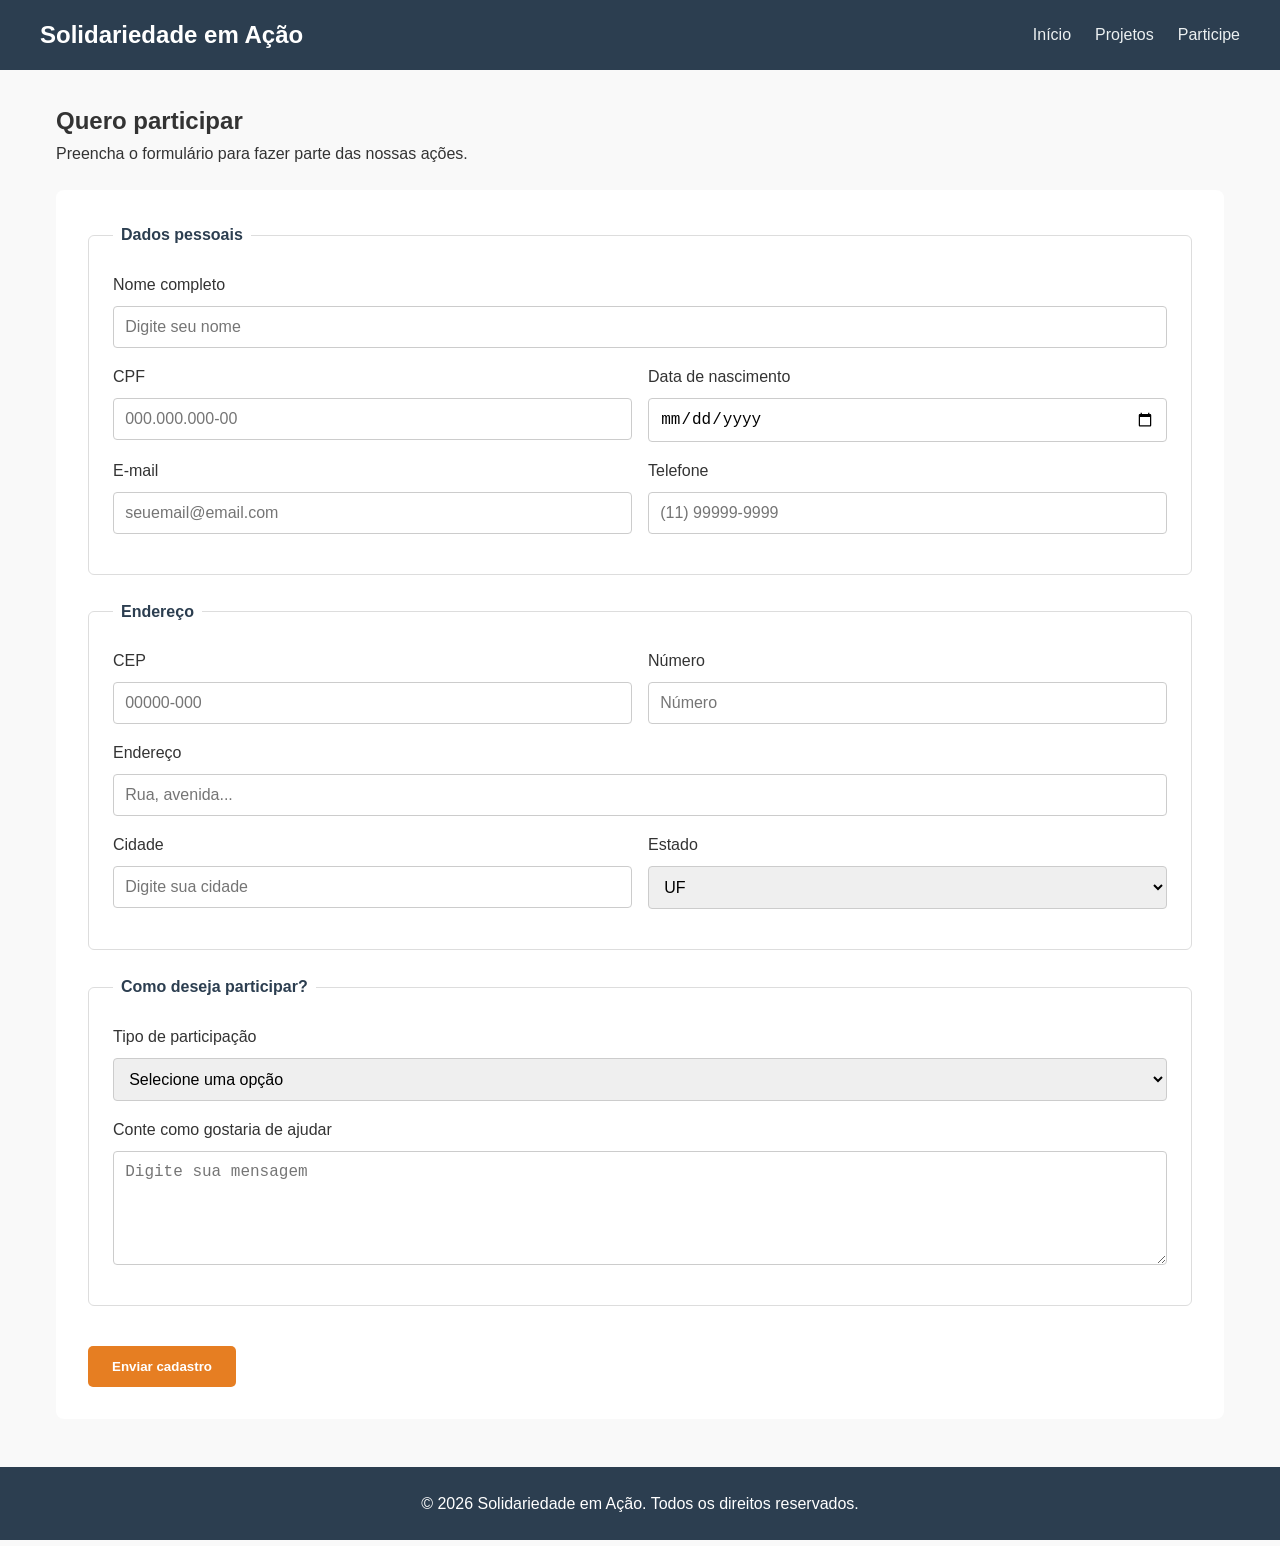
<file: cadastro.html>
<!DOCTYPE html>
<html lang="pt-BR">
<head>
    <meta charset="UTF-8">
    <meta name="viewport" content="width=device-width, initial-scale=1.0">
    <meta name="description" content="Cadastre-se para participar das ações da Solidariedade em Ação.">
    <title>Cadastro - Solidariedade em Ação</title>
    <link rel="stylesheet" href="css/style.css">
</head>
<body>
    <header>
        <nav class="menu">
            <a href="index.html" class="logo">Solidariedade em Ação</a>
            <ul>
                <li><a href="index.html">Início</a></li>
                <li><a href="projetos.html">Projetos</a></li>
                <li><a href="cadastro.html">Participe</a></li>
            </ul>
        </nav>
    </header>

    <main>
        <section class="pagina">
            <h1>Quero participar</h1>
            <p>Preencha o formulário para fazer parte das nossas ações.</p>

            <form id="formulario" class="formulario">
                <fieldset>
                    <legend>Dados pessoais</legend>

                    <div class="campo">
                        <label for="nome">Nome completo</label>
                        <input
                            type="text"
                            id="nome"
                            name="nome"
                            placeholder="Digite seu nome"
                            required
                            minlength="3"
                        >
                    </div>

                    <div class="linha">
                        <div class="campo">
                            <label for="cpf">CPF</label>
                            <input
                                type="text"
                                id="cpf"
                                name="cpf"
                                placeholder="000.000.000-00"
                                inputmode="numeric"
                                maxlength="14"
                                required
                            >
                        </div>

                        <div class="campo">
                            <label for="data-nascimento">Data de nascimento</label>
                            <input
                                type="date"
                                id="data-nascimento"
                                name="data-nascimento"
                                required
                            >
                        </div>
                    </div>

                    <div class="linha">
                        <div class="campo">
                            <label for="email">E-mail</label>
                            <input
                                type="email"
                                id="email"
                                name="email"
                                placeholder="seuemail@email.com"
                                required
                            >
                        </div>

                        <div class="campo">
                            <label for="telefone">Telefone</label>
                            <input
                                type="tel"
                                id="telefone"
                                name="telefone"
                                placeholder="(11) 99999-9999"
                                inputmode="numeric"
                                maxlength="15"
                                required
                            >
                        </div>
                    </div>
                </fieldset>

                <fieldset>
                    <legend>Endereço</legend>

                    <div class="linha">
                        <div class="campo">
                            <label for="cep">CEP</label>
                            <input
                                type="text"
                                id="cep"
                                name="cep"
                                placeholder="00000-000"
                                inputmode="numeric"
                                maxlength="9"
                                required
                            >
                        </div>

                        <div class="campo">
                            <label for="numero">Número</label>
                            <input
                                type="number"
                                id="numero"
                                name="numero"
                                min="1"
                                placeholder="Número"
                                required
                            >
                        </div>
                    </div>

                    <div class="campo">
                        <label for="endereco">Endereço</label>
                        <input
                            type="text"
                            id="endereco"
                            name="endereco"
                            placeholder="Rua, avenida..."
                            required
                        >
                    </div>

                    <div class="linha">
                        <div class="campo">
                            <label for="cidade">Cidade</label>
                            <input
                                type="text"
                                id="cidade"
                                name="cidade"
                                placeholder="Digite sua cidade"
                                required
                            >
                        </div>

                        <div class="campo">
                            <label for="estado">Estado</label>
                            <select id="estado" name="estado" required>
                                <option value="">UF</option>
                                <option value="AC">AC</option>
                                <option value="AL">AL</option>
                                <option value="AP">AP</option>
                                <option value="AM">AM</option>
                                <option value="BA">BA</option>
                                <option value="CE">CE</option>
                                <option value="DF">DF</option>
                                <option value="ES">ES</option>
                                <option value="GO">GO</option>
                                <option value="MA">MA</option>
                                <option value="MT">MT</option>
                                <option value="MS">MS</option>
                                <option value="MG">MG</option>
                                <option value="PA">PA</option>
                                <option value="PB">PB</option>
                                <option value="PR">PR</option>
                                <option value="PE">PE</option>
                                <option value="PI">PI</option>
                                <option value="RJ">RJ</option>
                                <option value="RN">RN</option>
                                <option value="RS">RS</option>
                                <option value="RO">RO</option>
                                <option value="RR">RR</option>
                                <option value="SC">SC</option>
                                <option value="SP">SP</option>
                                <option value="SE">SE</option>
                                <option value="TO">TO</option>
                            </select>
                        </div>
                    </div>
                </fieldset>

                <fieldset>
                    <legend>Como deseja participar?</legend>

                    <div class="campo">
                        <label for="participacao">Tipo de participação</label>
                        <select id="participacao" name="participacao" required>
                            <option value="">Selecione uma opção</option>
                            <option value="voluntario">Voluntário</option>
                            <option value="doador">Doador</option>
                            <option value="ambos">Voluntário e doador</option>
                        </select>
                    </div>

                    <div class="campo">
                        <label for="mensagem">Conte como gostaria de ajudar</label>
                        <textarea
                            id="mensagem"
                            name="mensagem"
                            rows="5"
                            minlength="10"
                            placeholder="Digite sua mensagem"
                            required
                        ></textarea>
                    </div>
                </fieldset>

                <button type="submit" class="botao">Enviar cadastro</button>
                <p id="mensagem-formulario" class="mensagem-formulario"></p>
            </form>
        </section>
    </main>

    <footer>
        <p>&copy; 2026 Solidariedade em Ação. Todos os direitos reservados.</p>
    </footer>

    <script src="js/script.js"></script>
</body>
</html>
</file>
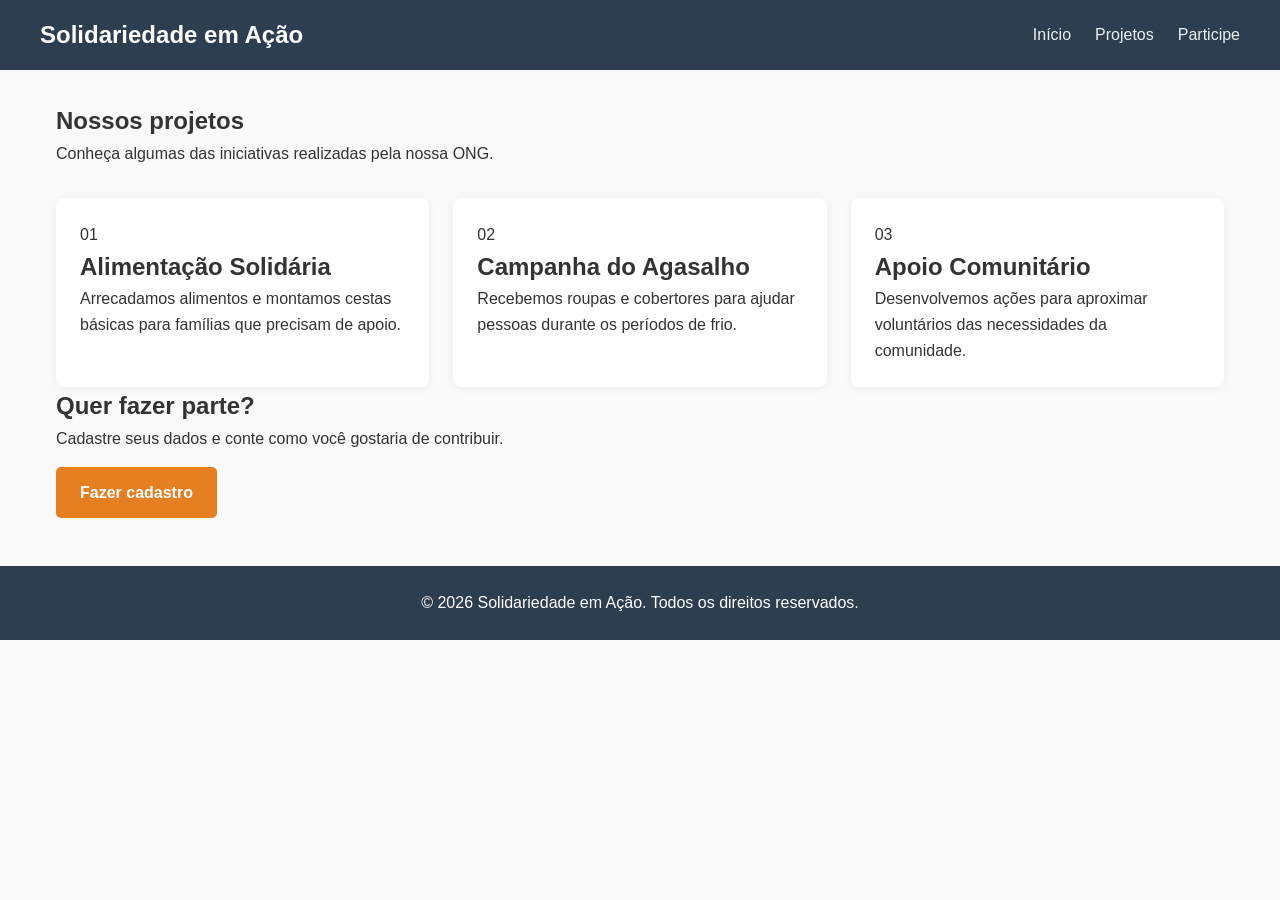
<file: projetos.html>
<!DOCTYPE html>
<html lang="pt-BR">
<head>
    <meta charset="UTF-8">
    <meta name="viewport" content="width=device-width, initial-scale=1.0">
    <meta name="description" content="Conheça os projetos e iniciativas da Solidariedade em Ação.">
    <title>Projetos - Solidariedade em Ação</title>
    <link rel="stylesheet" href="css/style.css">
</head>
<body>
    <header>
        <nav class="menu">
            <a href="index.html" class="logo">Solidariedade em Ação</a>
            <ul>
                <li><a href="index.html">Início</a></li>
                <li><a href="projetos.html">Projetos</a></li>
                <li><a href="cadastro.html">Participe</a></li>
            </ul>
        </nav>
    </header>

    <main>
        <section class="pagina">
            <h1>Nossos projetos</h1>
            <p>
                Conheça algumas das iniciativas realizadas pela nossa ONG.
            </p>

            <div class="projetos">
                <article class="projeto">
                    <div class="icone">01</div>
                    <h2>Alimentação Solidária</h2>
                    <p>
                        Arrecadamos alimentos e montamos cestas básicas
                        para famílias que precisam de apoio.
                    </p>
                </article>

                <article class="projeto">
                    <div class="icone">02</div>
                    <h2>Campanha do Agasalho</h2>
                    <p>
                        Recebemos roupas e cobertores para ajudar pessoas
                        durante os períodos de frio.
                    </p>
                </article>

                <article class="projeto">
                    <div class="icone">03</div>
                    <h2>Apoio Comunitário</h2>
                    <p>
                        Desenvolvemos ações para aproximar voluntários
                        das necessidades da comunidade.
                    </p>
                </article>
            </div>

            <section class="chamada">
                <h2>Quer fazer parte?</h2>
                <p>
                    Cadastre seus dados e conte como você gostaria de contribuir.
                </p>
                <a href="cadastro.html" class="botao">Fazer cadastro</a>
            </section>
        </section>
    </main>

    <footer>
        <p>&copy; 2026 Solidariedade em Ação. Todos os direitos reservados.</p>
    </footer>
</body>
</html>
</file>
<file: css/style.css>
* {
    margin: 0;
    padding: 0;
    box-sizing: border-box;
}

body {
    font-family: 'Segoe UI', Tahoma, Geneva, Verdana, sans-serif;
    line-height: 1.6;
    color: #333;
    background-color: #f9f9f9;
}

header {
    background-color: #2c3e50;
    padding: 1rem 2rem;
}

.menu {
    display: flex;
    justify-content: space-between;
    align-items: center;
    max-width: 1200px;
    margin: 0 auto;
}

.menu .logo {
    color: #fff;
    font-size: 1.5rem;
    font-weight: bold;
    text-decoration: none;
}

.menu ul {
    display: flex;
    list-style: none;
    gap: 1.5rem;
}

.menu a {
    color: #ecf0f1;
    text-decoration: none;
    font-weight: 500;
}

.menu a:hover {
    color: #3498db;
}

main {
    max-width: 1200px;
    margin: 2rem auto;
    padding: 0 1rem;
}

.hero {
    background-color: #e8f4f8;
    padding: 3rem 2rem;
    border-radius: 8px;
    text-align: center;
    margin-bottom: 2rem;
}

.hero h1 {
    font-size: 2.5rem;
    color: #2c3e50;
    margin-bottom: 1rem;
}

.botao {
    display: inline-block;
    background-color: #e67e22;
    color: #fff;
    padding: 0.8rem 1.5rem;
    text-decoration: none;
    border-radius: 5px;
    font-weight: bold;
    margin-top: 1rem;
    border: none;
    cursor: pointer;
}

.botao:hover {
    background-color: #d35400;
}

.imagem-destaque {
    width: 100%;
    max-width: 1000px;
    height: auto;
    display: block;
    margin: 2rem auto;
    border-radius: 8px;
    box-shadow: 0 4px 12px rgba(0, 0, 0, 0.1);
    object-fit: cover;
}

.cards, .projetos {
    display: grid;
    grid-template-columns: repeat(auto-fit, minmax(280px, 1fr));
    gap: 1.5rem;
    margin-top: 2rem;
}

.card, .projeto {
    background: #fff;
    padding: 1.5rem;
    border-radius: 8px;
    box-shadow: 0 2px 8px rgba(0, 0, 0, 0.05);
}

.contato {
    margin-top: 3rem;
    background: #fff;
    padding: 2rem;
    border-radius: 8px;
}

.contato ul {
    list-style: none;
    margin-top: 1rem;
}

.formulario {
    background: #fff;
    padding: 2rem;
    border-radius: 8px;
    margin-top: 1.5rem;
}

fieldset {
    border: 1px solid #ddd;
    padding: 1.5rem;
    margin-bottom: 1.5rem;
    border-radius: 6px;
}

legend {
    padding: 0 0.5rem;
    font-weight: bold;
    color: #2c3e50;
}

.campo {
    margin-bottom: 1rem;
    display: flex;
    flex-direction: column;
}

.linha {
    display: grid;
    grid-template-columns: 1fr 1fr;
    gap: 1rem;
}

label {
    margin-bottom: 0.5rem;
    font-weight: 500;
}

input, select, textarea {
    padding: 0.7rem;
    border: 1px solid #ccc;
    border-radius: 4px;
    font-size: 1rem;
}

footer {
    text-align: center;
    padding: 1.5rem;
    background-color: #2c3e50;
    color: #fff;
    margin-top: 3rem;
}
</file>
